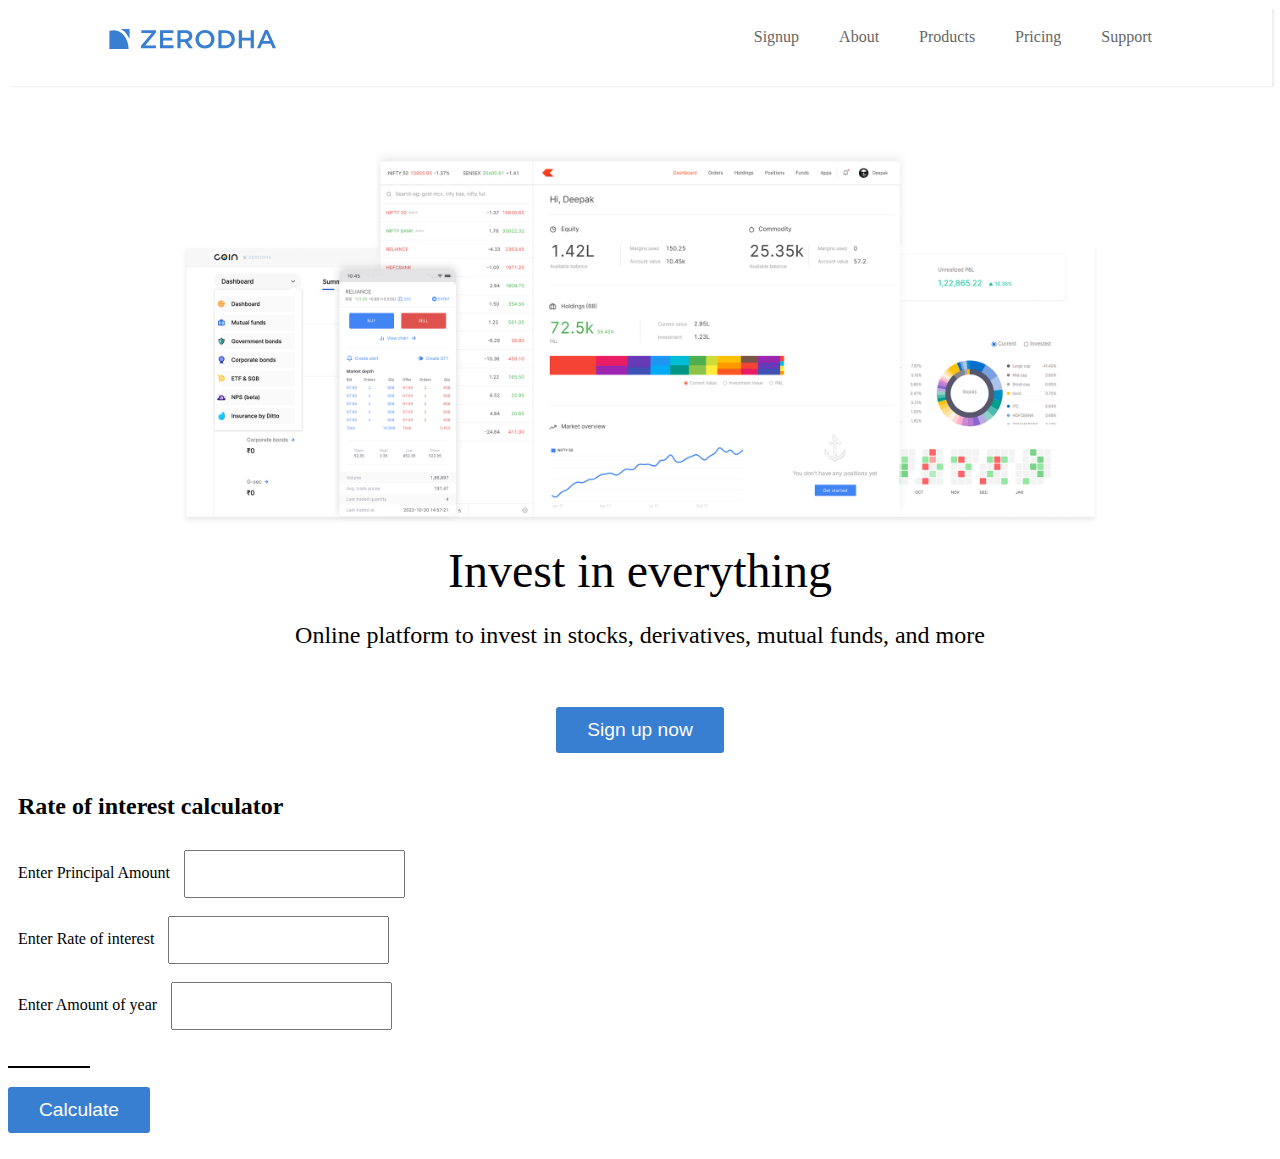
<file: index.html>
<!DOCTYPE html>
<html lang="en">
<head>
    <meta charset="UTF-8">
    <meta name="viewport" content="width=device-width, initial-scale=1.0">
    <link rel="shortcut icon" href="/images/fav.png" type="image/x-icon">
    <title>Zerodha - Online stock trading at lowest prices from India's biggest stock broker – Zerodha</title>
    <link rel="stylesheet" href="style.css">
</head>
<body>
    <div class="nav">
        <div class="icons">
            <img width="170" src="/images/logo.svg" alt=""/>
        </div>
            <div class="list">
               <div>Signup</div>
               <div>About</div>
               <div>Products</div>
               <div>Pricing</div>
               <div>Support</div>
            </div>
    </div>

    <br/></br>
    <div class="landing">
        <img src="/images/landing.png" alt="A landing page for Zerodha">
    </div>
    <div class="heading">
        <h1>Invest in everything</h1>
    </div>
    <div class="para">
       <h3>Online platform to invest in stocks, derivatives, mutual funds, and more</p>
    </div>
    <div class="signButton">
        <button class="signup">Sign up now</button>
    </div>
    
    <div class="calc">
        <h2>Rate of interest calculator</h2>
        <label  for="">Enter Principal Amount</label>
      <input class="principle" type="text">
      <br><br>
      <label for="">Enter Rate of interest </label>
      <input class="time" type="text" name="" id="">
      <br><br>
      <label for="">Enter Amount of year</label>
      <input class="rate" type="text" name="" id="">
      <br><br>
      <h3 class="res"></h3>
      <button class="calc signup" onclick="calc()">Calculate</button>
    </div><br>
    <script>

function calc(){
    
    let amount = document.querySelector('.principle')
    let time = document.querySelector('.time')
    let intrest = document.querySelector('.rate')
    let res = document.querySelector('.res')
    
    let amount_val = amount.value 
    let time_val =  time.value
    let intrest_val =  intrest.value
    

   console.log((amount_val * time_val * intrest_val)/100);
   let si = (amount_val * time_val * intrest_val)/100
   res.innerText = si
   document.body.appendChild(res)

}
    </script>
</body>
</html>
</file>
<file: style.css>
/* Navbar */
.nav {
  display: flex;
  justify-content: space-between;
  padding-left: 100px;
  padding-right: 100px;
  padding-bottom: 20px;
  box-shadow: 2px 1px 2px #eee;
}

.icons {
  padding-top: 20px;
}
.list {
  display: flex;
  justify-content: space-between;
}

.list div {
  padding: 20px;
  cursor: pointer;
  color: #666;
  font-weight: 400;
}

/* .lists{
   
} */

/* Landing Image */

.landing,
.heading,
.para,
.signButton {
  display: flex;
  justify-content: center;
}

.landing img {
  width: 1000px;
}

/* Texts */

.heading h1 {
  font-size: 3rem;
  font-weight: lighter;
  margin: 0;
}

.para h3 {
  font-size: 1.5rem;
  margin-top: 10;
  margin-bottom: 20;
  font-weight: lighter;
}

/*Sign up Button */
.signButton {
  padding: 10px;
}

.signup {
  padding: 11px 30px;
  background-color: #387ed1;
  color: white;
  border-radius: 3px;
  border: 1px solid rgba(0, 0, 0, 0);
  cursor: pointer;
  font-size: larger;
}

.signup:hover {
  background-color: black;
  color: white;
}

/* calc */
.calc input {
  height: 1.5rem;
  padding: 10px 20px;
}

.calc label,
h2 {
  padding: 10px;
}

.res {
  border: 1px solid black;
  width: 5rem;
}
</file>
